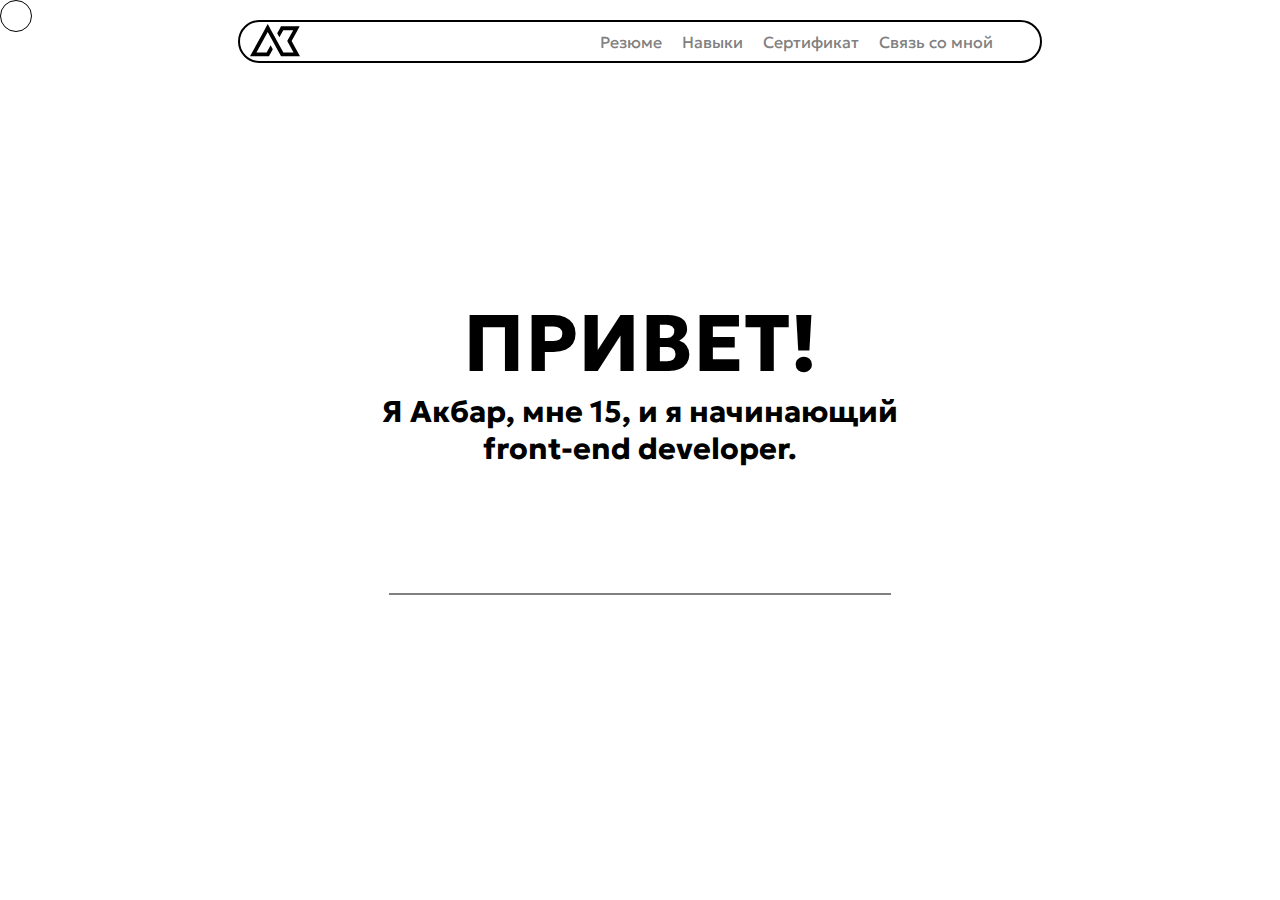
<file: index.html>
<!DOCTYPE html>
<html lang="en">
<head>
    <meta charset="UTF-8">
    <link rel="icon" href="Logo.svg">
    <meta property="og:image" content="Logo.svg">
    <meta name="viewport" content="width=device-width, initial-scale=1.0">
    <meta name="description" content="Akbar Gaibnazarov Portfolio">
    <meta name="keywords" content="HTML, CSS, JavaScript, Portfolio">
    <meta name="author" content="Akbar Gaibnazarov">
    <title>Portfolio</title>
    <link rel="stylesheet" href="/style.css">
    <link rel="preconnect" href="https://fonts.googleapis.com">
    <link rel="preconnect" href="https://fonts.gstatic.com" crossorigin>
    <link href="https://fonts.googleapis.com/css2?family=Geologica:wght@100;300;500;700;900&display=swap" rel="stylesheet">
</head>
<body>
    <header>
        <nav>
            <div class="navigation">
                <a href="index.html"><img src="Logo.svg" alt="" width="50px" class="logo"></a>
                <a href="pages/page1.html" class="nav-link1">Резюме</a>
                <a href="pages/page2.html" class="nav-link2">Навыки</a>
                <a href="pages/page3.html" class="nav-link3">Сертификат</a>
                <a href="pages/page4.html" class="nav nav-link4">Связь со мной</a>
            </div>
        </nav>
        <div class="main-ct">
        <h1 class="main-text">ПРИВЕТ!</h1>
        <h2 class="main-text2">Я Акбар, мне 15, и я начинающий<br> front-end developer.</h2>
    </div>
    </header>
    <hr class="hr1">
    <style>
        :root {
            --color: black;
            --cursor-size: 30px;
        }
        
        * {
            cursor: none;
        }
        
        html,
        body {
            height: 100%;
        }
        
        body {
            background: white;
        }
        
        .custom-cursor {
            position: absolute;
            z-index: 99;
            top: 0;
            left: 0;
        
            width: var(--cursor-size);
            height: var(--cursor-size);
        
            border: calc(var(--cursor-size)
                        /30) solid black;
            border-radius: 50%;
        
            animation: cursor 800ms infinite 
                    alternate ease-in-out;
              pointer-events: none;
        }
        
        .custom-cursor::before {
            content: "";
            display: block;
            width: calc(var(--cursor-size) / 2);
            height: calc(var(--cursor-size) / 2);
        
            position: absolute;
            top: 50%;
            left: 50%;
            transform: translate(-50%, -50%);
        
            border: calc(var(--cursor-size) / 6) 
                    solid rgba(var(--color), 0.5);
        
            border-radius: 50%;
        
            animation: cursor-before 800ms infinite 
                    alternate ease-in-out;
        }
        
        .custom-cursor.click {
            animation: cursor-click 800ms 
                normal ease-in-out;
        }
        
        @keyframes cursor {
            from {
                transform: scale(1);
                border-color: black;
            }
        
            to {
                transform: scale(1.5);
            }
        }
        
        @keyframes cursor-before {
            from {
                transform: translate(-50%, -50%) scale(1);
                border-color: rgba(var(--color), 0.5);
            }
        
            to {
                transform: translate(-50%, -50%) scale(1.5);
                border-color: rgba(var(--color), 0.75);
            }
        }
        
        @keyframes cursor-click {
        
            0%,
            100% {
                transform: scale(1);
            }
        
            50% {
                transform: scale(2.5);
            }
        }
    </style>
</head>

<body>
    <div class="custom-cursor"></div>
</body>
<script type="text/javascript" charset="utf-8">
    const cursor = document
        .querySelector(".custom-cursor");
    
    // Adding the animations when the
    // mouse button is clicked
    
    window.addEventListener("mousedown", (event) => {
        if (!cursor.classList.contains("click")) {
            cursor.classList.add("click");
    
            setTimeout(() => {
                cursor.classList.remove("click");
            }, 800);
        }
    });
    
    // Getting the position of the cursor
    window.addEventListener("mousemove", (event) => {
        let x = event.pageX - cursor.offsetWidth / 2,
            y = event.pageY - cursor.offsetHeight / 2;
    
        cursor.style.left = `${x}px`;
        cursor.style.top = `${y}px`;
    });
</script>
    <style>
        body {
    margin: 0;
    height: 0;
    font-family: 'Geologica', sans-serif;
}

.navigation {
    border: 2px solid;
    margin-left: 500px;
    width: 800px;
    display: block;
    margin-left: auto;
    margin-right: auto;
    margin-top: 20px;
    border-radius: 30px;
    position: relative;
    display: flex;
}

.logo {
    margin-left: 10px;
    padding-top: 2px;
}

.main-text {
    margin-top: 230px;
    font-size: 80px;
    height: 0px;
    text-align: center;
}

.main-text2 {
    font-size: 30px;
    margin-top: 100px;
    text-align: center;
    height: 0px;
}

.hr1 {
    margin-top: 200px;
    width: 500px;
    border: 1px solid;
}

.nav-link1 {
    padding-left: 300px;
    text-decoration: none;
    padding-top: 10px;
    color: gray;
    height: 0px;
}

.nav-link1:hover {
    color: black;
    transition: 0.5s;
}

.nav-link2 {
    padding-left: 20px;
    text-decoration: none;
    padding-top: 10px;
    color: gray;
    height: 0px;
}

.nav-link2:hover {
    color: black;
    transition: 0.5s;
}

.nav-link3 {
    padding-left: 20px;
    text-decoration: none;
    padding-top: 10px;
    color: gray;
    height: 0px;
}

.nav-link3:hover {
    color: black;
    transition: 0.5s;
}

.nav-link4 {
    padding-left: 20px;
    text-decoration: none;
    padding-top: 10px;
    color: gray;
    height: 0px;
}

.nav-link4:hover {
    color: black;
    transition: 0.5s;
}

    </style>
</body>
</html>
</file>
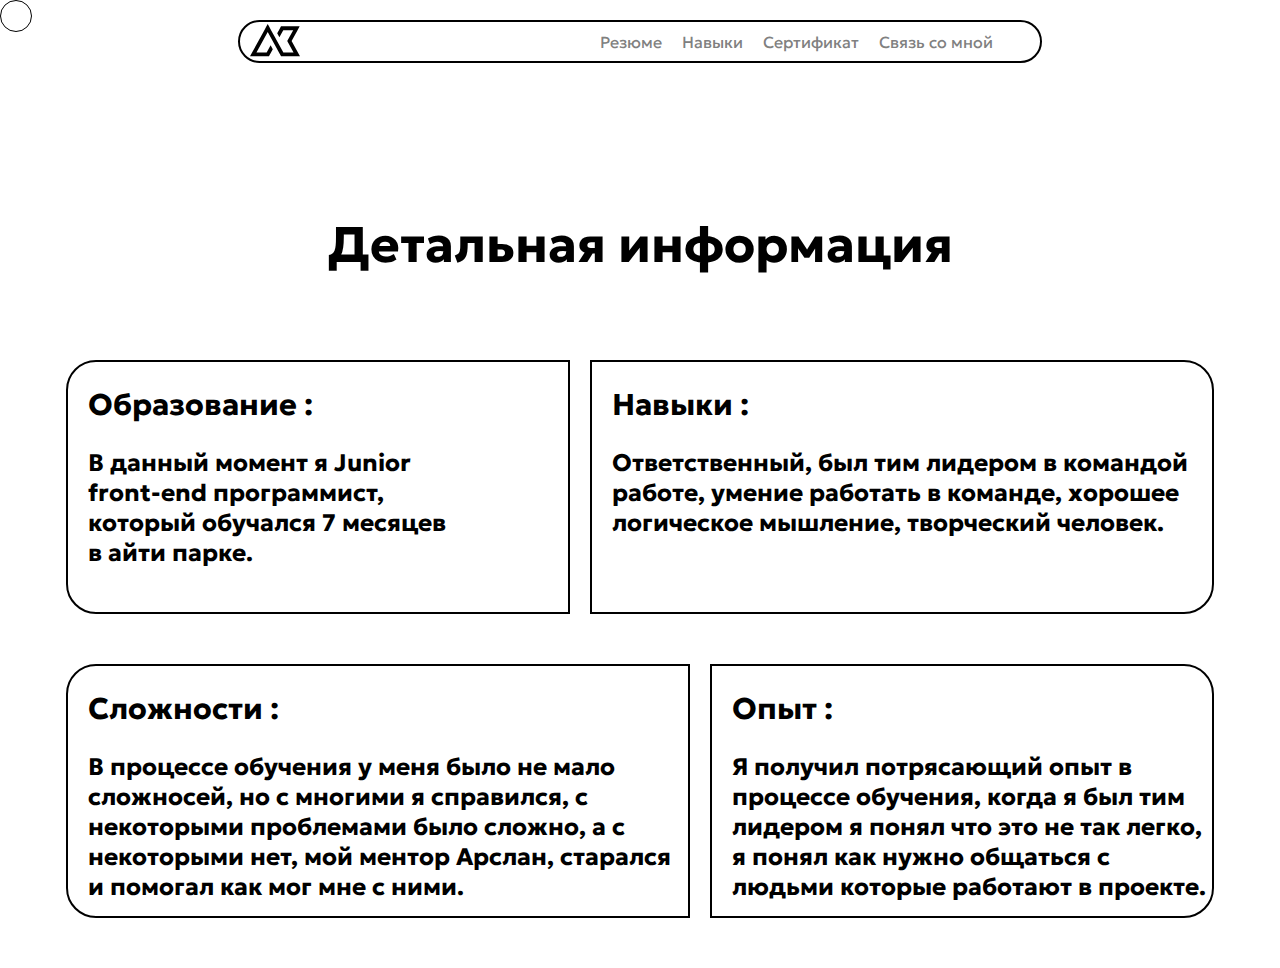
<file: pages/page1.html>
<!DOCTYPE html>
<html lang="en">
<head>
    <meta charset="UTF-8">
    <meta name="viewport" content="width=device-width, initial-scale=1.0">
    <title>Резюме</title>
    <link rel="stylesheet" href="/pages.css/page1.css">
    <link rel="preconnect" href="https://fonts.googleapis.com">
    <link rel="preconnect" href="https://fonts.gstatic.com" crossorigin>
    <link href="https://fonts.googleapis.com/css2?family=Geologica:wght@100;300;500;700;900&display=swap" rel="stylesheet">
</head>
<body>
    <nav>
        <div class="navigation">
            <a href="index.html"><img src="/Logo.svg" alt="" width="50px" class="logo"></a>
            <a href="pages/page1.html" class="nav-link1">Резюме</a>
            <a href="page2.html" class="nav-link2">Навыки</a>
            <a href="page3.html" class="nav-link3">Сертификат</a>
            <a href="page4.html" class="nav nav-link4">Связь со мной</a>
        </div>
    </nav>
    <main>
    <h1 class="main-text">Детальная информация</h1>
    
    <div class="block">
        <div class="card-wrapper1">
            <h2 class="card-main1">Образование :</h2>
            <h2 class="card-descript1">В данный момент я Junior <br>front-end программист,<br> который обучался 7 месяцев<br> в айти парке.</h2>
        </div>
        <div    class="card-wrapper2">
            <h2 class="card-main2">Навыки :</h2>
            <h2 class="card-descript2">
                Ответственный, был тим лидером в командой работе, умение работать в команде, хорошее логическое мышление, творческий человек.
            </h2>
        </div>
    </div>
    <div    class="block2">
        <div class="card-wrapper3">
            <h2 class="card-main3">Сложности : </h2>
            <h2 class="card-descript3">В процессе обучения у меня было не мало сложносей, но с многими я справился, с некоторыми проблемами было сложно, а с некоторыми нет, мой ментор Арслан, старался и помогал как мог мне с ними.</h2>
        </div>
        <div class="card-wrapper4">
            <h2 class="card-main4">Опыт :</h2>
            <h2 class="card-descript4">Я получил потрясающий опыт в процессе обучения, когда я был тим лидером я понял что это не так легко, я понял как нужно общаться с людьми которые работают в проекте.</h2>
        </div>
    </div>
    </main>

    <style>
        :root {
            --color: black;
            --cursor-size: 30px;
        }
        
        * {
            cursor: none;
        }
        
        html,
        body {
            height: 100%;
        }
        
        body {
            background: white;
        }
        
        .custom-cursor {
            position: absolute;
            z-index: 99;
            top: 0;
            left: 0;
        
            width: var(--cursor-size);
            height: var(--cursor-size);
        
            border: calc(var(--cursor-size)
                        /30) solid black;
            border-radius: 50%;
        
            animation: cursor 800ms infinite 
                    alternate ease-in-out;
              pointer-events: none;
        }
        
        .custom-cursor::before {
            content: "";
            display: block;
            width: calc(var(--cursor-size) / 2);
            height: calc(var(--cursor-size) / 2);
        
            position: absolute;
            top: 50%;
            left: 50%;
            transform: translate(-50%, -50%);
        
            border: calc(var(--cursor-size) / 6) 
                    solid rgba(var(--color), 0.5);
        
            border-radius: 50%;
        
            animation: cursor-before 800ms infinite 
                    alternate ease-in-out;
        }
        
        .custom-cursor.click {
            animation: cursor-click 800ms 
                normal ease-in-out;
        }
        
        @keyframes cursor {
            from {
                transform: scale(1);
                border-color: black;
            }
        
            to {
                transform: scale(1.5);
            }
        }
        
        @keyframes cursor-before {
            from {
                transform: translate(-50%, -50%) scale(1);
                border-color: rgba(var(--color), 0.5);
            }
        
            to {
                transform: translate(-50%, -50%) scale(1.5);
                border-color: rgba(var(--color), 0.75);
            }
        }
        
        @keyframes cursor-click {
        
            0%,
            100% {
                transform: scale(1);
            }
        
            50% {
                transform: scale(2.5);
            }
        }
    </style>
</head>

<body>
    <div class="custom-cursor"></div>
</body>
<script type="text/javascript" charset="utf-8">
    const cursor = document
        .querySelector(".custom-cursor");
    
    // Adding the animations when the
    // mouse button is clicked
    
    window.addEventListener("mousedown", (event) => {
        if (!cursor.classList.contains("click")) {
            cursor.classList.add("click");
    
            setTimeout(() => {
                cursor.classList.remove("click");
            }, 800);
        }
    });
    
    // Getting the position of the cursor
    window.addEventListener("mousemove", (event) => {
        let x = event.pageX - cursor.offsetWidth / 2,
            y = event.pageY - cursor.offsetHeight / 2;
    
        cursor.style.left = `${x}px`;
        cursor.style.top = `${y}px`;
    });
    
</script>
    <style>
        body {
    margin: 0;
    height: 0;
    font-family: 'Geologica', sans-serif;

}

.navigation {
    border: 2px solid;
    margin-left: 500px;
    width: 800px;
    display: block;
    margin-left: auto;
    margin-right: auto;
    margin-top: 20px;
    border-radius: 30px;
    position: relative;
    display: flex;
}

.logo {
    margin-left: 10px;
    padding-top: 2px;
}

.nav-link1 {
    padding-left: 300px;
    text-decoration: none;
    padding-top: 10px;
    color: gray;
    height: 0px;
}

.nav-link1:hover {
    color: black;
    transition: 0.5s;
}

.nav-link2 {
    padding-left: 20px;
    text-decoration: none;
    padding-top: 10px;
    color: gray;
    height: 0px;
}

.nav-link2:hover {
    color: black;
    transition: 0.5s;
}

.nav-link3 {
    padding-left: 20px;
    text-decoration: none;
    padding-top: 10px;
    color: gray;
    height: 0px;
}

.nav-link3:hover {
    color: black;
    transition: 0.5s;
}

.nav-link4 {
    padding-left: 20px;
    text-decoration: none;
    padding-top: 10px;
    color: gray;
    height: 0px;
}

.nav-link4:hover {
    color: black;
    transition: 0.5s;
}

.main-text {
    font-size: 50px;
    text-align: center;
    margin-top: 150px;
}

.block {
    display: flex;
    justify-content: center;
}

.card-wrapper1 {
    width: 500px;
    height: 250px;
    margin-top: 50px;
    border: 2px solid;
    border-radius: 30px 0px 0px 30px;
}

.card-main1 {
    padding-left: 20px;
    font-size: 30px;
}

.card-descript1 {
    padding-left: 20px;
}

.card-wrapper2 {
    margin-left: 20px;
    width: 620px;
    height: 250px;
    margin-top: 50px;
    border: 2px solid;
    border-radius: 0px 30px 30px 0px;
}

.card-main2 {
    padding-left: 20px;
    font-size: 30px;
}

.card-descript2 {
    padding-left: 20px;
}

.block2 {
    display: flex;
    justify-content: center;
}

.card-wrapper3 {
    width: 620px;
    height: 250px;
    margin-top: 50px;
    border: 2px solid;
    border-radius: 30px 0px 0px 30px;
}

.card-main3 {
    padding-left: 20px;
    font-size: 30px;
}

.card-descript3 {
    padding-left: 20px;
}

.card-wrapper4 {
    margin-left: 20px;
    width: 500px;
    height: 250px;
    margin-top: 50px;
    border: 2px solid;
    border-radius: 0px 30px 30px 0px;
    margin-bottom: 50px;
}

.card-main4 {
    padding-left: 20px;
    font-size: 30px;
}

.card-descript4 {
    padding-left: 20px;
}
    </style>
</body>
</html>
</file>
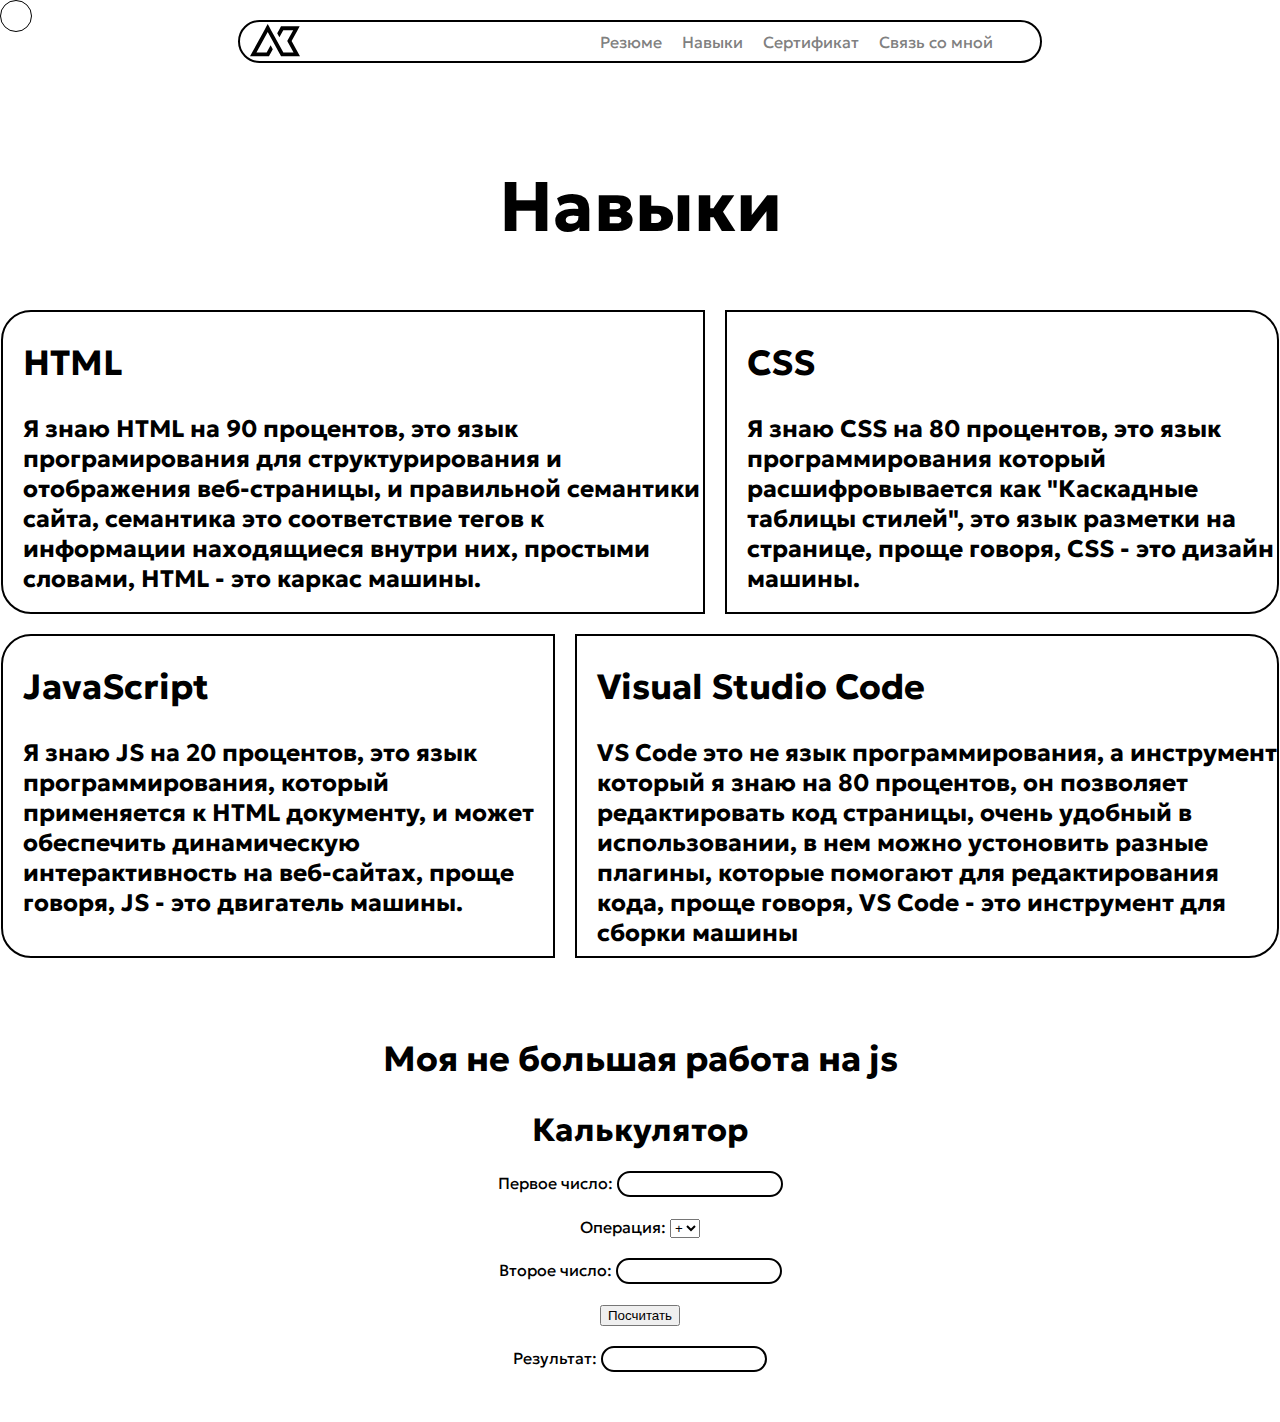
<file: pages/page2.html>
<!DOCTYPE html>
<html lang="en">
<head>
    <meta charset="UTF-8">
    <meta name="viewport" content="width=device-width, initial-scale=1.0">
    <title>Навыки</title>
    <link rel="stylesheet" href="/pages.css/page2.css">
    <link rel="preconnect" href="https://fonts.googleapis.com">
    <link rel="preconnect" href="https://fonts.gstatic.com" crossorigin>
    <link href="https://fonts.googleapis.com/css2?family=Geologica:wght@100;300;500;700;900&display=swap" rel="stylesheet">
</head>
<body>
    <nav>
        <div class="navigation">
            <a href="index.html"><img src="/images/Logo.svg" alt="" width="50px" class="logo"></a>
            <a href="pages/page1.html" class="nav-link1">Резюме</a>
            <a href="page2.html" class="nav-link2">Навыки</a>
            <a href="page3.html" class="nav-link3">Сертификат</a>
            <a href="page4.html" class="nav nav-link4">Связь со мной</a>
        </div>
    </nav>
    <main>
        <h1 class="main-text">Навыки</h1>
        <section class="main-content">
        <div class="block1">
            <div class="card-wrapper1">
                <h2 class="card-text1">HTML</h2>
                <h2 class="card-text2">Я знаю HTML на 90 процентов, это язык програмирования для структурирования и отображения веб-страницы, и правильной семантики сайта, семантика это соответствие тегов к информации находящиеся внутри них, простыми словами, HTML - это каркас машины. </h2>
            </div>
            <div class="card-wrapper2">
                <h2 class="card-text3">CSS</h2>
                <h2 class="card-text4">Я знаю CSS на 80 процентов, это язык программирования который расшифровывается как "Каскадные таблицы стилей", это язык разметки на странице, проще говоря, CSS - это дизайн машины.</h2>
            </div>
        </div>
        <div class="block2">
            <div class="card-wrapper3">
                <h2 class="card-text5">JavaScript</h2>
                <h2 class="card-text6">Я знаю JS на 20 процентов, это язык программирования, который применяется к HTML документу, и может обеспечить динамическую интерактивность на веб-сайтах, проще говоря, JS - это двигатель машины.</h2>
            </div>
            <div class="card-wrapper4">
                <h2 class="card-text7">Visual Studio Code</h2>
                <h2 class="card-text8">VS Code это не язык программирования, а инструмент который я знаю на 80 процентов, он позволяет редактировать код страницы, очень удобный в использовании, в нем можно устоновить разные плагины, которые помогают для редактирования кода, проще говоря, VS Code - это инструмент для сборки машины</h2>
            </div>
        </div>
    </section>
    <h2 class="calc-text">Моя не большая работа на js</h2>
    </main>
    <section class="calculator">
    <script>
        function calculate() {
         var num1 = Number(document.getElementById("num1").value);
         var num2 = Number(document.getElementById("num2").value);
         var operation = document.getElementById("operation").value;
         var result;
         if (operation == "+") {
          result = num1 + num2;
         } else if (operation == "-") {
          result = num1 - num2;
         } else if (operation == "*") {
          result = num1 * num2;
         } else if (operation == "/") {
          result = num1 / num2;
         }
         document.getElementById("result").value = result;
        }
       </script>
      </head>
      <body>
       <h1>Калькулятор</h1>
       <form>
        <label for="num1">Первое число:</label>
        <input type="number" id="num1" name="num1" class="input1"><br><br>
        <label for="operation">Операция:</label>
        <select id="operation" name="operation">
         <option value="+">+</option>
         <option value="-">-</option>
         <option value="*">*</option>
         <option value="/">/</option>
        </select><br><br>
        <label for="num2">Второе число:</label>
        <input type="number" id="num2" name="num2" class="input2"><br><br>
        <input type="button" value="Посчитать" onclick="calculate()"><br><br>
        <label for="result">Результат:</label>
        <input type="text" id="result" name="result" readonly class="last-stroke">
       </form>
    </section>

    <style>
        :root {
            --color: black;
            --cursor-size: 30px;
        }
        
        * {
            cursor: none;
        }
        
        html,
        body {
            height: 100%;
        }
        
        body {
            background: white;
        }
        
        .custom-cursor {
            position: absolute;
            z-index: 99;
            top: 0;
            left: 0;
        
            width: var(--cursor-size);
            height: var(--cursor-size);
        
            border: calc(var(--cursor-size)
                        /30) solid black;
            border-radius: 50%;
        
            animation: cursor 800ms infinite 
                    alternate ease-in-out;
              pointer-events: none;
        }
        
        .custom-cursor::before {
            content: "";
            display: block;
            width: calc(var(--cursor-size) / 2);
            height: calc(var(--cursor-size) / 2);
        
            position: absolute;
            top: 50%;
            left: 50%;
            transform: translate(-50%, -50%);
        
            border: calc(var(--cursor-size) / 6) 
                    solid rgba(var(--color), 0.5);
        
            border-radius: 50%;
        
            animation: cursor-before 800ms infinite 
                    alternate ease-in-out;
        }
        
        .custom-cursor.click {
            animation: cursor-click 800ms 
                normal ease-in-out;
        }
        
        @keyframes cursor {
            from {
                transform: scale(1);
                border-color: black;
            }
        
            to {
                transform: scale(1.5);
            }
        }
        
        @keyframes cursor-before {
            from {
                transform: translate(-50%, -50%) scale(1);
                border-color: rgba(var(--color), 0.5);
            }
        
            to {
                transform: translate(-50%, -50%) scale(1.5);
                border-color: rgba(var(--color), 0.75);
            }
        }
        
        @keyframes cursor-click {
        
            0%,
            100% {
                transform: scale(1);
            }
        
            50% {
                transform: scale(2.5);
            }
        }
    </style>
</head>

<body>
    <div class="custom-cursor"></div>
</body>
<script type="text/javascript" charset="utf-8">
    const cursor = document
        .querySelector(".custom-cursor");
    
    // Adding the animations when the
    // mouse button is clicked
    
    window.addEventListener("mousedown", (event) => {
        if (!cursor.classList.contains("click")) {
            cursor.classList.add("click");
    
            setTimeout(() => {
                cursor.classList.remove("click");
            }, 800);
        }
    });
    
    // Getting the position of the cursor
    window.addEventListener("mousemove", (event) => {
        let x = event.pageX - cursor.offsetWidth / 2,
            y = event.pageY - cursor.offsetHeight / 2;
    
        cursor.style.left = `${x}px`;
        cursor.style.top = `${y}px`;
    });
    
</script>
    <style>
        body {
    margin: 0;
    height: 0;
    font-family: 'Geologica', sans-serif;
}

.navigation {
    border: 2px solid;
    margin-left: 500px;
    width: 800px;
    display: block;
    margin-left: auto;
    margin-right: auto;
    margin-top: 20px;
    border-radius: 30px;
    position: relative;
    display: flex;
}

.logo {
    margin-left: 10px;
    padding-top: 2px;
}

.main-text {
    margin-top: 100px;
    font-size: 70px;
    height: 0px;
    text-align: center;
}

.main-text2 {
    font-size: 30px;
    margin-top: 100px;
    text-align: center;
    height: 0px;
}

.hr1 {
    margin-top: 200px;
    width: 500px;
    border: 1px solid;
}

.nav-link1 {
    padding-left: 300px;
    text-decoration: none;
    padding-top: 10px;
    color: gray;
    height: 0px;
}

.nav-link1:hover {
    color: black;
    transition: 0.5s;
}

.nav-link2 {
    padding-left: 20px;
    text-decoration: none;
    padding-top: 10px;
    color: gray;
    height: 0px;
}

.nav-link2:hover {
    color: black;
    transition: 0.5s;
}

.nav-link3 {
    padding-left: 20px;
    text-decoration: none;
    padding-top: 10px;
    color: gray;
    height: 0px;
}

.nav-link3:hover {
    color: black;
    transition: 0.5s;
}

.nav-link4 {
    padding-left: 20px;
    text-decoration: none;
    padding-top: 10px;
    color: gray;
    height: 0px;
}

.nav-link4:hover {
    color: black;
    transition: 0.5s;
}

.block1 {
    display: flex;
    justify-content: center;
}

.card-wrapper1 {
    width: 700px;
    height: 300px;
    border: 2px solid;
    margin-top: 100px;
    border-radius: 30px 0px 0px 30px;
}

.card-text1 {
    font-size: 35px;
    padding-left: 20px;
}

.card-text2 {
    padding-left: 20px;
}

.card-wrapper2 {
    width: 550px;
    height: 300px;
    border: 2px solid;
    margin-top: 100px;
    margin-left: 20px;
    border-radius: 0px 30px 30px 0px;
}

.card-text3 {
    font-size: 35px;
    padding-left: 20px;
}

.card-text4 {
    padding-left: 20px;
}

.block2 {
    display: flex;
    justify-content: center;
}

.card-wrapper3 {
    width: 550px;
    height: 320px;
    border: 2px solid;
    margin-top: 20px;
    border-radius: 30px 0px 0px 30px;
}

.card-text5 {
    font-size: 35px;
    padding-left: 20px;
}

.card-text6 {
    padding-left: 20px;
}

.card-wrapper4 {
    width: 700px;
    height: 320px;
    border: 2px solid;
    margin-top: 20px;
    margin-left: 20px;
    border-radius: 0px 30px 30px 0px;
    margin-bottom: 50px;
}

.card-text7 {
    font-size: 35px;
    padding-left: 20px;
}

.card-text8 {
    padding-left: 20px;
}

.calc-text {
    text-align: center;
    font-size: 35px;
}

.calculator {
    text-align: center;
}

.last-stroke {
    margin-bottom: 50px;
    border: 2px solid;
    width: 150px;
    height: 20px;
    border-radius: 15px;
    padding-left: 10px;
}

.input1 {
    border: 2px solid;
    width: 150px;
    height: 20px;
    border-radius: 15px;
    padding-left: 10px;
}

.input2 {
    border: 2px solid;
    width: 150px;
    height: 20px;
    border-radius: 15px;
    padding-left: 10px;
}
    </style>
</body>
</html>
</file>
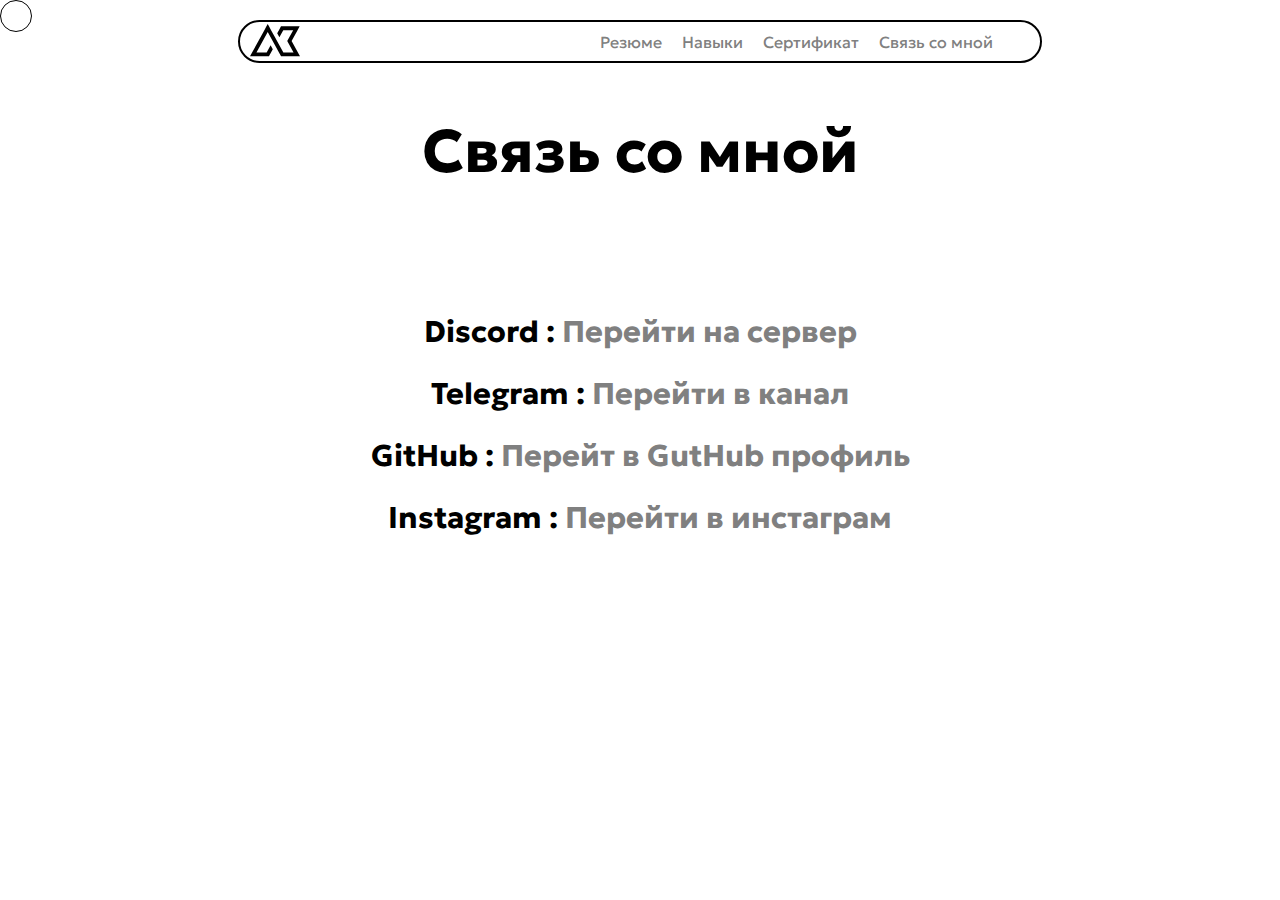
<file: pages/page4.html>
<!DOCTYPE html>
<html lang="en">
<head>
    <meta charset="UTF-8">
    <meta name="viewport" content="width=device-width, initial-scale=1.0">
    <title>Связь со мной</title>
    <link rel="stylesheet" href="/pages.css/page4.css">
    <link rel="preconnect" href="https://fonts.googleapis.com">
    <link rel="preconnect" href="https://fonts.gstatic.com" crossorigin>
    <link href="https://fonts.googleapis.com/css2?family=Geologica:wght@100;300;500;700;900&display=swap" rel="stylesheet">
</head>
<body>
    <nav>
        <div class="navigation">
            <a href="index.html"><img src="/images/Logo.svg" alt="" width="50px" class="logo"></a>
            <a href="pages/page1.html" class="nav-link1">Резюме</a>
            <a href="pages/page2.html" class="nav-link2">Навыки</a>
            <a href="pages/page3.html" class="nav-link3">Сертификат</a>
            <a href="page4.html" class="nav nav-link4">Связь со мной</a>
        </div>
    </nav>
    <main>
        <h1 class="main-text">Связь со мной</h1>
        <div class="block1">
            <h2 class="block1-text">Discord : <a href="https://discord.gg/MNBgtJmY7s" class="discord-link">Перейти на сервер</a></h2>
            <h2 class="block1-text2">Telegram : <a href="https://t.me/itwdevelopment" class="telegram-link">Перейти в канал</a></h2>
            <h2 class="block1-text3">GitHub : <a href="https://github.com/JaseCore" class="github-link">Перейт в GutHub профиль
            </a></h2>
            <h2 class="block1-text4">Instagram : <a href="https://instagram.com/jase_core.life?igshid=MzNlNGNkZWQ4Mg==" class="instagram-link">Перейти в инстаграм</a></h2>
        </div>
    </main>

    <style>
        :root {
            --color: black;
            --cursor-size: 30px;
        }
        
        * {
            cursor: none;
        }
        
        html,
        body {
            height: 100%;
        }
        
        body {
            background: white;
        }
        
        .custom-cursor {
            position: absolute;
            z-index: 99;
            top: 0;
            left: 0;
        
            width: var(--cursor-size);
            height: var(--cursor-size);
        
            border: calc(var(--cursor-size)
                        /30) solid black;
            border-radius: 50%;
        
            animation: cursor 800ms infinite 
                    alternate ease-in-out;
              pointer-events: none;
        }
        
        .custom-cursor::before {
            content: "";
            display: block;
            width: calc(var(--cursor-size) / 2);
            height: calc(var(--cursor-size) / 2);
        
            position: absolute;
            top: 50%;
            left: 50%;
            transform: translate(-50%, -50%);
        
            border: calc(var(--cursor-size) / 6) 
                    solid rgba(var(--color), 0.5);
        
            border-radius: 50%;
        
            animation: cursor-before 800ms infinite 
                    alternate ease-in-out;
        }
        
        .custom-cursor.click {
            animation: cursor-click 800ms 
                normal ease-in-out;
        }
        
        @keyframes cursor {
            from {
                transform: scale(1);
                border-color: black;
            }
        
            to {
                transform: scale(1.5);
            }
        }
        
        @keyframes cursor-before {
            from {
                transform: translate(-50%, -50%) scale(1);
                border-color: rgba(var(--color), 0.5);
            }
        
            to {
                transform: translate(-50%, -50%) scale(1.5);
                border-color: rgba(var(--color), 0.75);
            }
        }
        
        @keyframes cursor-click {
        
            0%,
            100% {
                transform: scale(1);
            }
        
            50% {
                transform: scale(2.5);
            }
        }
    </style>
</head>

<body>
    <div class="custom-cursor"></div>
</body>
<script type="text/javascript" charset="utf-8">
    const cursor = document
        .querySelector(".custom-cursor");
    
    // Adding the animations when the
    // mouse button is clicked
    
    window.addEventListener("mousedown", (event) => {
        if (!cursor.classList.contains("click")) {
            cursor.classList.add("click");
    
            setTimeout(() => {
                cursor.classList.remove("click");
            }, 800);
        }
    });
    
    // Getting the position of the cursor
    window.addEventListener("mousemove", (event) => {
        let x = event.pageX - cursor.offsetWidth / 2,
            y = event.pageY - cursor.offsetHeight / 2;
    
        cursor.style.left = `${x}px`;
        cursor.style.top = `${y}px`;
    });
    
</script>
    <style>
        body {
    margin: 0;
    height: 0;
    font-family: 'Geologica', sans-serif;
}

.navigation {
    border: 2px solid;
    margin-left: 500px;
    width: 800px;
    display: block;
    margin-left: auto;
    margin-right: auto;
    margin-top: 20px;
    border-radius: 30px;
    position: relative;
    display: flex;
}

.logo {
    margin-left: 10px;
    padding-top: 2px;
}

.main-text {
    margin-top: 50px;
    font-size: 60px;
    height: 0px;
    text-align: center;
}

.main-text2 {
    font-size: 30px;
    margin-top: 100px;
    text-align: center;
    height: 0px;
}

.hr1 {
    margin-top: 200px;
    width: 500px;
    border: 1px solid;
}

.nav-link1 {
    padding-left: 300px;
    text-decoration: none;
    padding-top: 10px;
    color: gray;
    height: 0px;
}

.nav-link1:hover {
    color: black;
    transition: 0.5s;
}

.nav-link2 {
    padding-left: 20px;
    text-decoration: none;
    padding-top: 10px;
    color: gray;
    height: 0px;
}

.nav-link2:hover {
    color: black;
    transition: 0.5s;
}

.nav-link3 {
    padding-left: 20px;
    text-decoration: none;
    padding-top: 10px;
    color: gray;
    height: 0px;
}

.nav-link3:hover {
    color: black;
    transition: 0.5s;
}

.nav-link4 {
    padding-left: 20px;
    text-decoration: none;
    padding-top: 10px;
    color: gray;
    height: 0px;
}

.nav-link4:hover {
    color: black;
    transition: 0.5s;
}

.block1-text {
    text-align: center;
    margin-top: 200px;
    font-size: 30px;
}

.discord-link {
    text-decoration: none;
    color: gray;
}

.discord-link:hover {
    color: black;
    transition: 0.5s;
}

.block1-text2 {
    text-align: center;
    font-size: 30px;
}

.telegram-link {
    text-decoration: none;
    color: gray;
}

.telegram-link:hover {
    color: black;
    transition: 0.5s;
}

.block1-text3 {
    text-align: center;
    font-size: 30px;
}

.github-link {
    text-decoration: none;
    color: gray;
}

.github-link:hover {
    color: black;
    transition: 0.5s;
}

.block1-text4 {
    text-align: center;
    font-size: 30px;
}

.instagram-link {
    text-decoration: none;
    color: gray;
}

.instagram-link:hover {
    color: black;
    transition: 0.5s;
}
    </style>
</body>
</html>
</file>
<file: style.css>
body {
    margin: 0;
    height: 0;
    font-family: 'Geologica', sans-serif;
}

.navigation {
    border: 2px solid;
    margin-left: 500px;
    width: 800px;
    display: block;
    margin-left: auto;
    margin-right: auto;
    margin-top: 20px;
    border-radius: 30px;
    position: relative;
    display: flex;
}

.logo {
    margin-left: 10px;
    padding-top: 2px;
}

.main-text {
    margin-top: 230px;
    font-size: 80px;
    height: 0px;
    text-align: center;
}

.main-text2 {
    font-size: 30px;
    margin-top: 100px;
    text-align: center;
    height: 0px;
}

.hr1 {
    margin-top: 200px;
    width: 500px;
    border: 1px solid;
}

.nav-link1 {
    padding-left: 300px;
    text-decoration: none;
    padding-top: 10px;
    color: gray;
    height: 0px;
}

.nav-link1:hover {
    color: black;
    transition: 0.5s;
}

.nav-link2 {
    padding-left: 20px;
    text-decoration: none;
    padding-top: 10px;
    color: gray;
    height: 0px;
}

.nav-link2:hover {
    color: black;
    transition: 0.5s;
}

.nav-link3 {
    padding-left: 20px;
    text-decoration: none;
    padding-top: 10px;
    color: gray;
    height: 0px;
}

.nav-link3:hover {
    color: black;
    transition: 0.5s;
}

.nav-link4 {
    padding-left: 20px;
    text-decoration: none;
    padding-top: 10px;
    color: gray;
    height: 0px;
}

.nav-link4:hover {
    color: black;
    transition: 0.5s;
}
</file>
<file: pages.css/page1.css>
body {
    margin: 0;
    height: 0;
    font-family: 'Geologica', sans-serif;

}

.navigation {
    border: 2px solid;
    margin-left: 500px;
    width: 800px;
    display: block;
    margin-left: auto;
    margin-right: auto;
    margin-top: 20px;
    border-radius: 30px;
    position: relative;
    display: flex;
}

.logo {
    margin-left: 10px;
    padding-top: 2px;
}

.nav-link1 {
    padding-left: 300px;
    text-decoration: none;
    padding-top: 10px;
    color: gray;
    height: 0px;
}

.nav-link1:hover {
    color: black;
    transition: 0.5s;
}

.nav-link2 {
    padding-left: 20px;
    text-decoration: none;
    padding-top: 10px;
    color: gray;
    height: 0px;
}

.nav-link2:hover {
    color: black;
    transition: 0.5s;
}

.nav-link3 {
    padding-left: 20px;
    text-decoration: none;
    padding-top: 10px;
    color: gray;
    height: 0px;
}

.nav-link3:hover {
    color: black;
    transition: 0.5s;
}

.nav-link4 {
    padding-left: 20px;
    text-decoration: none;
    padding-top: 10px;
    color: gray;
    height: 0px;
}

.nav-link4:hover {
    color: black;
    transition: 0.5s;
}

.main-text {
    font-size: 50px;
    text-align: center;
    margin-top: 150px;
}

.block {
    display: flex;
    justify-content: center;
}

.card-wrapper1 {
    width: 500px;
    height: 250px;
    margin-top: 50px;
    border: 2px solid;
    border-radius: 30px 0px 0px 30px;
}

.card-main1 {
    padding-left: 20px;
    font-size: 30px;
}

.card-descript1 {
    padding-left: 20px;
}

.card-wrapper2 {
    margin-left: 20px;
    width: 620px;
    height: 250px;
    margin-top: 50px;
    border: 2px solid;
    border-radius: 0px 30px 30px 0px;
}

.card-main2 {
    padding-left: 20px;
    font-size: 30px;
}

.card-descript2 {
    padding-left: 20px;
}

.block2 {
    display: flex;
    justify-content: center;
}

.card-wrapper3 {
    width: 620px;
    height: 250px;
    margin-top: 50px;
    border: 2px solid;
    border-radius: 30px 0px 0px 30px;
}

.card-main3 {
    padding-left: 20px;
    font-size: 30px;
}

.card-descript3 {
    padding-left: 20px;
}

.card-wrapper4 {
    margin-left: 20px;
    width: 500px;
    height: 250px;
    margin-top: 50px;
    border: 2px solid;
    border-radius: 0px 30px 30px 0px;
    margin-bottom: 50px;
}

.card-main4 {
    padding-left: 20px;
    font-size: 30px;
}

.card-descript4 {
    padding-left: 20px;
}
</file>
<file: pages.css/page2.css>
body {
    margin: 0;
    height: 0;
    font-family: 'Geologica', sans-serif;
}

.navigation {
    border: 2px solid;
    margin-left: 500px;
    width: 800px;
    display: block;
    margin-left: auto;
    margin-right: auto;
    margin-top: 20px;
    border-radius: 30px;
    position: relative;
    display: flex;
}

.logo {
    margin-left: 10px;
    padding-top: 2px;
}

.main-text {
    margin-top: 100px;
    font-size: 70px;
    height: 0px;
    text-align: center;
}

.main-text2 {
    font-size: 30px;
    margin-top: 100px;
    text-align: center;
    height: 0px;
}

.hr1 {
    margin-top: 200px;
    width: 500px;
    border: 1px solid;
}

.nav-link1 {
    padding-left: 300px;
    text-decoration: none;
    padding-top: 10px;
    color: gray;
    height: 0px;
}

.nav-link1:hover {
    color: black;
    transition: 0.5s;
}

.nav-link2 {
    padding-left: 20px;
    text-decoration: none;
    padding-top: 10px;
    color: gray;
    height: 0px;
}

.nav-link2:hover {
    color: black;
    transition: 0.5s;
}

.nav-link3 {
    padding-left: 20px;
    text-decoration: none;
    padding-top: 10px;
    color: gray;
    height: 0px;
}

.nav-link3:hover {
    color: black;
    transition: 0.5s;
}

.nav-link4 {
    padding-left: 20px;
    text-decoration: none;
    padding-top: 10px;
    color: gray;
    height: 0px;
}

.nav-link4:hover {
    color: black;
    transition: 0.5s;
}

.block1 {
    display: flex;
    justify-content: center;
}

.card-wrapper1 {
    width: 700px;
    height: 300px;
    border: 2px solid;
    margin-top: 100px;
    border-radius: 30px 0px 0px 30px;
}

.card-text1 {
    font-size: 35px;
    padding-left: 20px;
}

.card-text2 {
    padding-left: 20px;
}

.card-wrapper2 {
    width: 550px;
    height: 300px;
    border: 2px solid;
    margin-top: 100px;
    margin-left: 20px;
    border-radius: 0px 30px 30px 0px;
}

.card-text3 {
    font-size: 35px;
    padding-left: 20px;
}

.card-text4 {
    padding-left: 20px;
}

.block2 {
    display: flex;
    justify-content: center;
}

.card-wrapper3 {
    width: 550px;
    height: 320px;
    border: 2px solid;
    margin-top: 20px;
    border-radius: 30px 0px 0px 30px;
}

.card-text5 {
    font-size: 35px;
    padding-left: 20px;
}

.card-text6 {
    padding-left: 20px;
}

.card-wrapper4 {
    width: 700px;
    height: 320px;
    border: 2px solid;
    margin-top: 20px;
    margin-left: 20px;
    border-radius: 0px 30px 30px 0px;
    margin-bottom: 50px;
}

.card-text7 {
    font-size: 35px;
    padding-left: 20px;
}

.card-text8 {
    padding-left: 20px;
}

.calc-text {
    text-align: center;
    font-size: 35px;
}

.calculator {
    text-align: center;
}

.last-stroke {
    margin-bottom: 50px;
    border: 2px solid;
    width: 150px;
    height: 20px;
    border-radius: 15px;
    padding-left: 10px;
}

.input1 {
    border: 2px solid;
    width: 150px;
    height: 20px;
    border-radius: 15px;
    padding-left: 10px;
}

.input2 {
    border: 2px solid;
    width: 150px;
    height: 20px;
    border-radius: 15px;
    padding-left: 10px;
}
</file>
<file: pages.css/page4.css>
body {
    margin: 0;
    height: 0;
    font-family: 'Geologica', sans-serif;
}

.navigation {
    border: 2px solid;
    margin-left: 500px;
    width: 800px;
    display: block;
    margin-left: auto;
    margin-right: auto;
    margin-top: 20px;
    border-radius: 30px;
    position: relative;
    display: flex;
}

.logo {
    margin-left: 10px;
    padding-top: 2px;
}

.main-text {
    margin-top: 50px;
    font-size: 60px;
    height: 0px;
    text-align: center;
}

.main-text2 {
    font-size: 30px;
    margin-top: 100px;
    text-align: center;
    height: 0px;
}

.hr1 {
    margin-top: 200px;
    width: 500px;
    border: 1px solid;
}

.nav-link1 {
    padding-left: 300px;
    text-decoration: none;
    padding-top: 10px;
    color: gray;
    height: 0px;
}

.nav-link1:hover {
    color: black;
    transition: 0.5s;
}

.nav-link2 {
    padding-left: 20px;
    text-decoration: none;
    padding-top: 10px;
    color: gray;
    height: 0px;
}

.nav-link2:hover {
    color: black;
    transition: 0.5s;
}

.nav-link3 {
    padding-left: 20px;
    text-decoration: none;
    padding-top: 10px;
    color: gray;
    height: 0px;
}

.nav-link3:hover {
    color: black;
    transition: 0.5s;
}

.nav-link4 {
    padding-left: 20px;
    text-decoration: none;
    padding-top: 10px;
    color: gray;
    height: 0px;
}

.nav-link4:hover {
    color: black;
    transition: 0.5s;
}

.block1-text {
    text-align: center;
    margin-top: 200px;
    font-size: 30px;
}

.discord-link {
    text-decoration: none;
    color: gray;
}

.discord-link:hover {
    color: black;
    transition: 0.5s;
}

.block1-text2 {
    text-align: center;
    font-size: 30px;
}

.telegram-link {
    text-decoration: none;
    color: gray;
}

.telegram-link:hover {
    color: black;
    transition: 0.5s;
}

.block1-text3 {
    text-align: center;
    font-size: 30px;
}

.github-link {
    text-decoration: none;
    color: gray;
}

.github-link:hover {
    color: black;
    transition: 0.5s;
}

.block1-text4 {
    text-align: center;
    font-size: 30px;
}

.instagram-link {
    text-decoration: none;
    color: gray;
}

.instagram-link:hover {
    color: black;
    transition: 0.5s;
}
</file>
